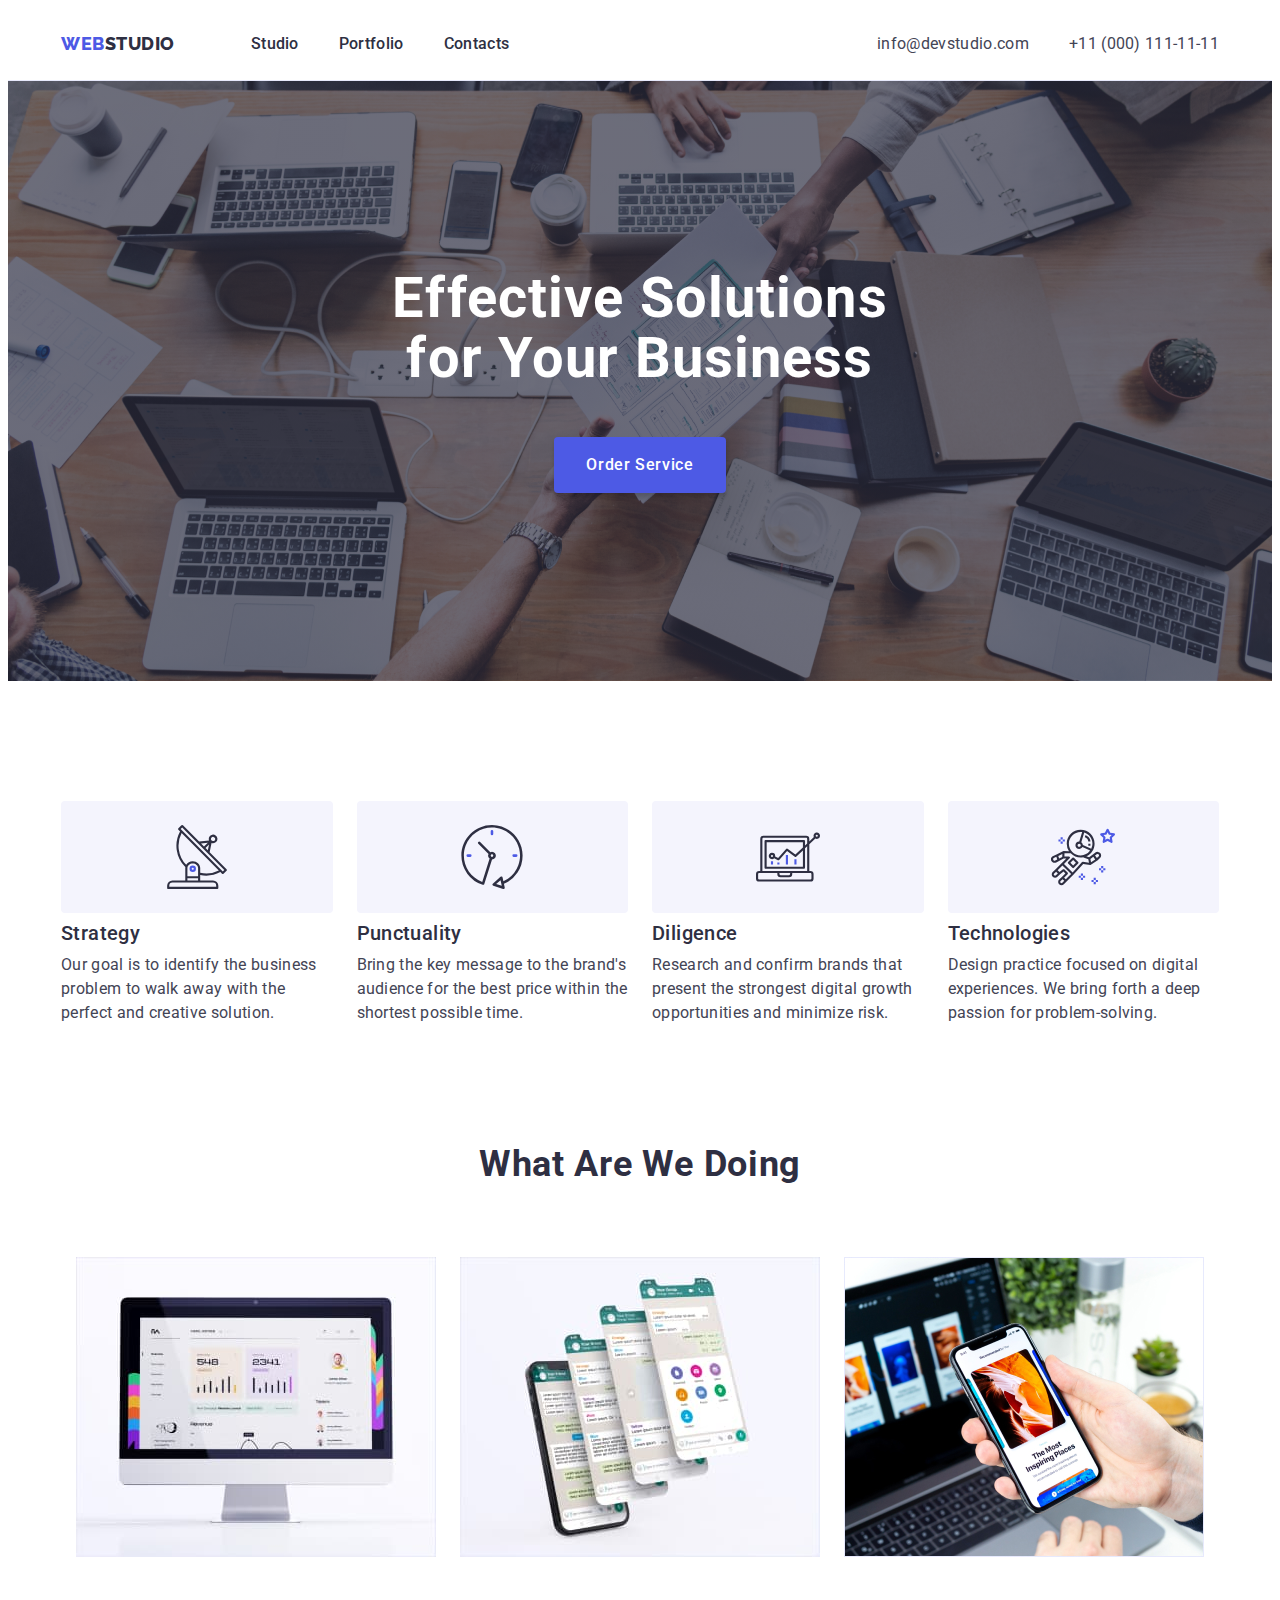
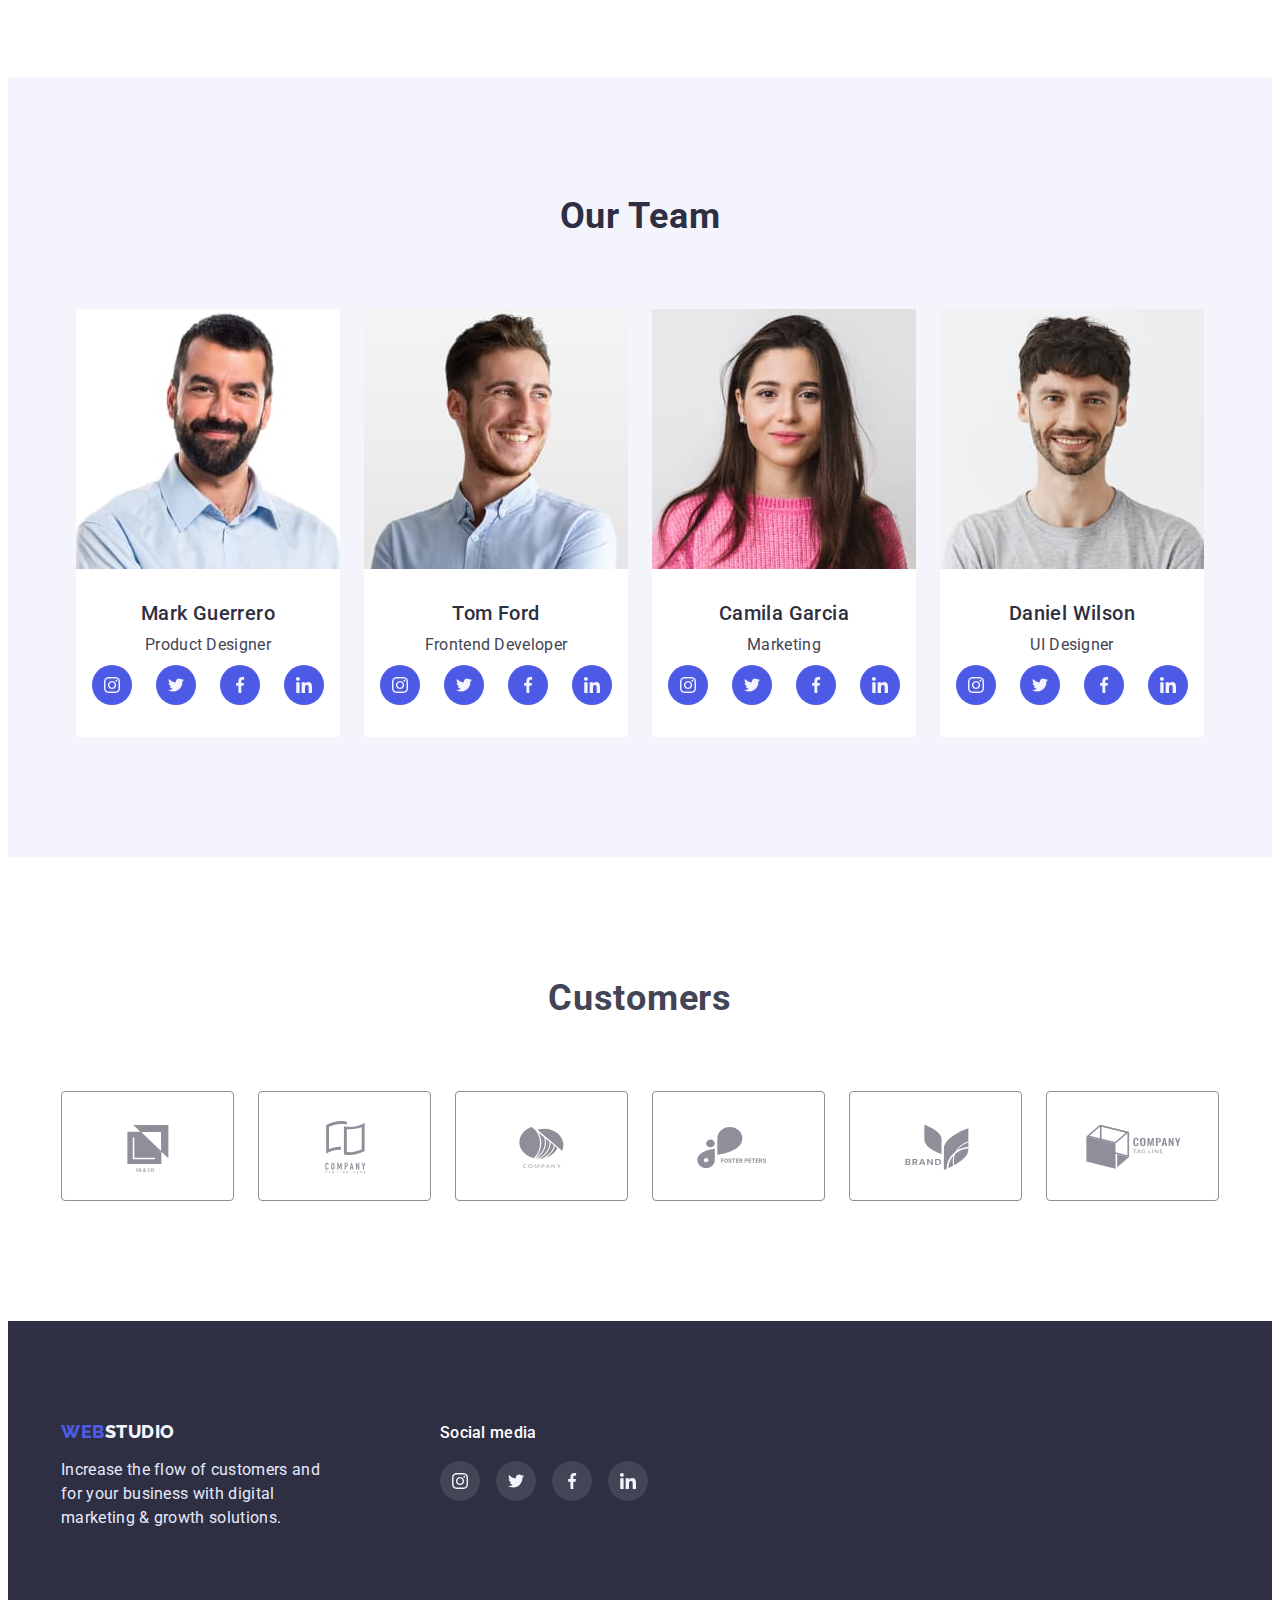
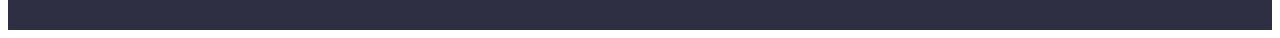
<file: index.html>
<!DOCTYPE html>
<html lang="en">

<head>
    <meta charset="UTF-8">
    <meta http-equiv="X-UA-Compatible" content="IE=edge">
    <meta name="viewport" content="width=device-width, initial-scale=1.0">
    <title>WebStudio</title>
    <link rel="preconnect" href="https://fonts.googleapis.com">
    <link rel="preconnect" href="https://fonts.gstatic.com" crossorigin>
    <link
        href="https://fonts.googleapis.com/css2?family=Raleway:wght@800&family=Roboto:wght@400;500;700;900&display=swap"
        rel="stylesheet" />
    <link rel="stylesheet" href="https://cdnjs.cloudflare.com/ajax/libs/modern-normalize/1.1.0/modern-normalize.min.css"
        integrity="sha512-wpPYUAdjBVSE4KJnH1VR1HeZfpl1ub8YT/NKx4PuQ5NmX2tKuGu6U/JRp5y+Y8XG2tV+wKQpNHVUX03MfMFn9Q=="
        crossorigin="anonymous" referrerpolicy="no-referrer" />
    <link href="./css/styles.css" rel="stylesheet">
</head>

<body>
    <header class="header">
        <div class="conteiner header-conteiner">
            <nav class="header-nav">
                <a class="logo-web link" href="./index.html">Web<span class="logo-studio">Studio</span></a>
                <ul class="header-list list">
                    <li class="header-link link">
                        <a class="pages link" href="./index.html">Studio</a>
                    </li>
                    <li class="header-link link">
                        <a class="pages link" href="./portfolio.html">Portfolio</a>
                    </li>
                    <li class="header-link link">
                        <a class="pages link" href="">Contacts</a>
                    </li>
                </ul>
            </nav>
            <address class="header-list">

                <ul class="header-address-list list">
                    <li class="header-address">
                        <a class="header-item link" href="mailto:info@devstudio.com">info@devstudio.com</a>
                    </li>
                    <li class="header-address-">
                        <a class="header-item link" href="tel:+110001111111">+11 (000) 111-11-11</a>
                    </li>
                </ul>

            </address>
        </div>
    </header>
    <main>
        <section class="hero">
            <div class="conteiner">
                <h1 class="hero-title">Effective Solutions for Your Business</h1>
                <button class="hero-btn" type="button">Order Service</button>
            </div>
        </section>
        <section class="advantage section">
            <div class="conteiner advantage-conteiner">
                <h2 hidden class="advantage">advantage</h2>
                <ul class="advantage-list list">
                    <li class="advantage-item list ">
                        <div class="advantage-box">
                            <svg width="64" height="64" class="advantage-icon">
                                <use href="./images/hw4.svg#icon-advantage1"></use>
                            </svg>
                        </div>
                        <h3 class="advantage-title">Strategy</h3>
                        <p class="advantage-text">Our goal is to identify the business
                            problem to walk away with the perfect and creative solution.</p>
                    </li>
                    <li class="advantage-item list">
                        <div class="advantage-box">
                            <svg width="64" height="64">
                                <use href="./images/hw4.svg#icon-advantage3"></use>
                            </svg>
                        </div>
                        <h3 class="advantage-title">Punctuality</h3>
                        <p class="advantage-text"> Bring the key message to the brand's audience for the best price
                            within
                            the shortest possible
                            time.
                        </p>
                    </li>
                    <li class="advantage-item list">
                        <div class="advantage-box">
                            <svg width="64" height="64">
                                <use href="./images/hw4.svg#icon-advantage4"></use>
                            </svg>
                        </div>
                        <h3 class="advantage-title">Diligence</h3>
                        <p class="advantage-text">Research and confirm brands that present the strongest digital
                            growth
                            opportunities and minimize
                            risk.
                        </p>
                    </li>

                    <li class="advantage-item list">
                        <div class="advantage-box">
                            <svg width="64" height="64">
                                <use href="./images/hw4.svg#icon-advantage2"></use>
                            </svg>
                        </div>
                        <h3 class="advantage-title">Technologies</h3>
                        <p class="advantage-text">Design practice focused on digital experiences. We bring forth a
                            deep
                            passion for
                            problem-solving.
                        </p>
                    </li>
                </ul>
            </div>
        </section>
        <section class="our-work section">
            <div class="conteiner">
                <h2 class="our-work-title">What are we doing</h2>

                <ul class="our-work list">
                    <li class="our-work-item"><img src="./images/img1.jpg" alt="monitor" width="360" height="300"></li>
                    <li class="our-work-item"><img src="./images/img2.jpg" alt="picture with phone" width="360"
                            height="300"></li>
                    <li class="our-work-item"><img src="./images/img3.jpg" alt="smartphone and computer" width="360"
                            height="300"></li>
                </ul>
            </div>
        </section>
        <section class="team section">
            <div class="conteiner">
                <h2 class="team-title">Our Team</h2>
                <ul class="team list">
                    <li class="team-item">
                        <img src="./images/img4.jpg" alt="Product Designer" width="264" height="260">
                        <div class="team-card-text">
                            <h3 class="team-caption">Mark Guerrero</h3>
                            <p class="team-text">Product Designer</p>
                            <ul class="team-soc-list list">
                                <li class="team-soc-item">
                                    <a href="" class="team-soc-link link">
                                        <svg width="16" height="16" class="team-soc-icon">
                                            <use href="./images/hw4.svg#icon-instagram"></use>
                                        </svg>
                                    </a>
                                </li>
                                <li class="team-soc-item">
                                    <a href="" class="team-soc-link link">
                                        <svg width="16" height="16" class="team-soc-icon">
                                            <use href="./images/hw4.svg#icon-twitter"></use>
                                        </svg>
                                    </a>
                                </li>
                                <li class="team-soc-item">
                                    <a href="" class="team-soc-link link">
                                        <svg width="16" height="16" class="team-soc-icon">
                                            <use href="./images/hw4.svg#icon-facebook"></use>
                                        </svg>
                                    </a>
                                </li>
                                <li class="team-soc-item">
                                    <a href="" class="team-soc-link link">
                                        <svg width="16" height="16" class="team-soc-icon">
                                            <use href="./images/hw4.svg#icon-linkedin"></use>
                                        </svg>
                                    </a>
                                </li>
                            </ul>
                        </div>
                    </li>
                    <li class="team-item">
                        <img src="./images/img5.jpg" alt="Frontend Developer" width="264" height="260">
                        <div class="team-card-text">
                            <h3 class="team-caption">Tom Ford</h3>
                            <p class="team-text">Frontend Developer</p>
                            <ul class="team-soc-list list">
                                <li class="team-soc-item">
                                    <a href="" class="team-soc-link link">
                                        <svg width="16" height="16" class="team-soc-icon">
                                            <use href="./images/hw4.svg#icon-instagram"></use>
                                        </svg>
                                    </a>
                                </li>
                                <li class="team-soc-item">
                                    <a href="" class="team-soc-link link">
                                        <svg width="16" height="16" class="team-soc-icon">
                                            <use href="./images/hw4.svg#icon-twitter"></use>
                                        </svg>
                                    </a>
                                </li>
                                <li class="team-soc-item">
                                    <a href="" class="team-soc-link link">
                                        <svg width="16" height="16" class="team-soc-icon">
                                            <use href="./images/hw4.svg#icon-facebook"></use>
                                        </svg>
                                    </a>
                                </li>
                                <li class="team-soc-item">
                                    <a href="" class="team-soc-link link">
                                        <svg width="16" height="16" class="team-soc-icon">
                                            <use href="./images/hw4.svg#icon-linkedin"></use>
                                        </svg>
                                    </a>
                                </li>
                            </ul>
                        </div>
                    </li>
                    <li class="team-item">
                        <img src="./images/img6.jpg" alt="Marketing" width="264" height="260">
                        <div class="team-card-text">
                            <h3 class="team-caption">Camila Garcia</h3>
                            <p class="team-text">Marketing</p>
                            <ul class="team-soc-list list">
                                <li class="team-soc-item">
                                    <a href="" class="team-soc-link link">
                                        <svg width="16" height="16" class="team-soc-icon">
                                            <use href="./images/hw4.svg#icon-instagram"></use>
                                        </svg>
                                    </a>
                                </li>
                                <li class="team-soc-item">
                                    <a href="" class="team-soc-link link">
                                        <svg width="16" height="16" class="team-soc-icon">
                                            <use href="./images/hw4.svg#icon-twitter"></use>
                                        </svg>
                                    </a>
                                </li>
                                <li class="team-soc-item">
                                    <a href="" class="team-soc-link link">
                                        <svg width="16" height="16" class="team-soc-icon">
                                            <use href="./images/hw4.svg#icon-facebook"></use>
                                        </svg>
                                    </a>
                                </li>
                                <li class="team-soc-item">
                                    <a href="" class="team-soc-link link">
                                        <svg width="16" height="16" class="team-soc-icon">
                                            <use href="./images/hw4.svg#icon-linkedin"></use>
                                        </svg>
                                    </a>
                                </li>
                            </ul>
                        </div>
                    </li>
                    <li class="team-item">
                        <img src="./images/img7.jpg" alt="UI Designer" width="264" height="260">
                        <div class="team-card-text">
                            <h3 class="team-caption">Daniel Wilson</h3>
                            <p class="team-text">UI Designer</p>
                            <ul class="team-soc-list list">
                                <li class="team-soc-item">
                                    <a href="" class="team-soc-link link">
                                        <svg width="16" height="16" class="team-soc-icon">
                                            <use href="./images/hw4.svg#icon-instagram"></use>
                                        </svg>
                                    </a>
                                </li>
                                <li class="team-soc-item">
                                    <a href="" class="team-soc-link link">
                                        <svg width="16" height="16" class="team-soc-icon">
                                            <use href="./images/hw4.svg#icon-twitter"></use>
                                        </svg>
                                    </a>
                                </li>
                                <li class="team-soc-item">
                                    <a href="" class="team-soc-link link">
                                        <svg width="16" height="16" class="team-soc-icon">
                                            <use href="./images/hw4.svg#icon-facebook"></use>
                                        </svg>
                                    </a>
                                </li>
                                <li class="team-soc-item">
                                    <a href="" class="team-soc-link link">
                                        <svg width="16" height="16" class="team-soc-icon">
                                            <use href="./images/hw4.svg#icon-linkedin"></use>
                                        </svg>
                                    </a>
                                </li>
                            </ul>
                        </div>
                    </li>
                </ul>
            </div>
        </section>
        <section class="customers section">
            <div class="conteiner">
                <h2 class="customers-title">Customers</h2>
                <ul class="customers-list list">
                    <li class="customers-item">
                        <a class="customers-link link" href="">
                            <svg class="customers-icon" width="104" height="56">
                                <use href="./images/hw4.svg#icon-logo2c"></use>
                            </svg>

                        </a>
                    </li>
                    <li class="customers-item">
                        <a class="customers-link link" href="">
                            <svg class="customers-icon" width="104" height="56">
                                <use href="./images/hw4.svg#icon-logo3c"></use>
                            </svg>

                        </a>
                    </li>
                    <li class="customers-item">
                        <a class="customers-link link" href="">
                            <svg class="customers-icon" width="104" height="56">
                                <use href="./images/hw4.svg#icon-logo4c"></use>
                            </svg>

                        </a>
                    </li>
                    <li class="customers-item">
                        <a class="customers-link link" href="">
                            <svg class="customers-icon" width="104" height="56">
                                <use href="./images/hw4.svg#icon-logo5c"></use>
                            </svg>

                        </a>
                    </li>
                    <li class="customers-item">
                        <a class="customers-link link" href="">
                            <svg class="customers-icon" width="104" height="56">
                                <use href="./images/hw4.svg#icon-logo6c"></use>
                            </svg>

                        </a>
                    </li>
                    <li class="customers-item">
                        <a class="customers-link link" href="">
                            <svg class="customers-icon" width="104" height="56">
                                <use href="./images/hw4.svg#icon-logo7c"></use>
                            </svg>

                        </a>
                    </li>


                </ul>
            </div>
        </section>
    </main>

    <footer class="footer">
        <div class="conteiner footer-conteiner">
            <div class="footer-logo-box ">
                <a class="footer-logo-web link" href="./index.html">Web<span class="footer-logo-studio link">Studio</span>
                </a>
                <p class="footer-text">Increase the flow of customers and <br> for your business with digital <br>
                    marketing
                    &
                    growth
                    solutions.
                </p>
            </div>
            <div class="footer-social">
                <p class="footer-social-text">Social media</p>
                <ul class="footer-social-list list">
                    <li class="footer-social-item">
                        <a class="footer-social-link link" href="">
                            <svg class="footer-social-icon" width="16" height="16">
                                <use href="./images/hw4.svg#icon-instagram"></use>
                            </svg>
                        </a>
                    </li>
                    <li class="footer-social-item">
                        <a class="footer-social-link link" href="">
                            <svg class="footer-social-icon" width="16" height="16">
                                <use href="./images/hw4.svg#icon-twitter"></use>
                            </svg>
                        </a>
                    </li>
                    <li class="footer-social-item">
                        <a class="footer-social-link link" href="">
                            <svg class="footer-social-icon" width="16" height="16">
                                <use href="./images/hw4.svg#icon-facebook"></use>
                            </svg>
                        </a>
                    </li>
                    <li class="footer-social-item">
                        <a class="footer-social-link link" href="">
                            <svg class="footer-social-icon" width="16" height="16">
                                <use href="./images/hw4.svg#icon-linkedin"></use>
                            </svg>
                        </a>
                    </li>
                </ul>
            </div>
        </div>

    </footer>


</body>


</html>
</file>
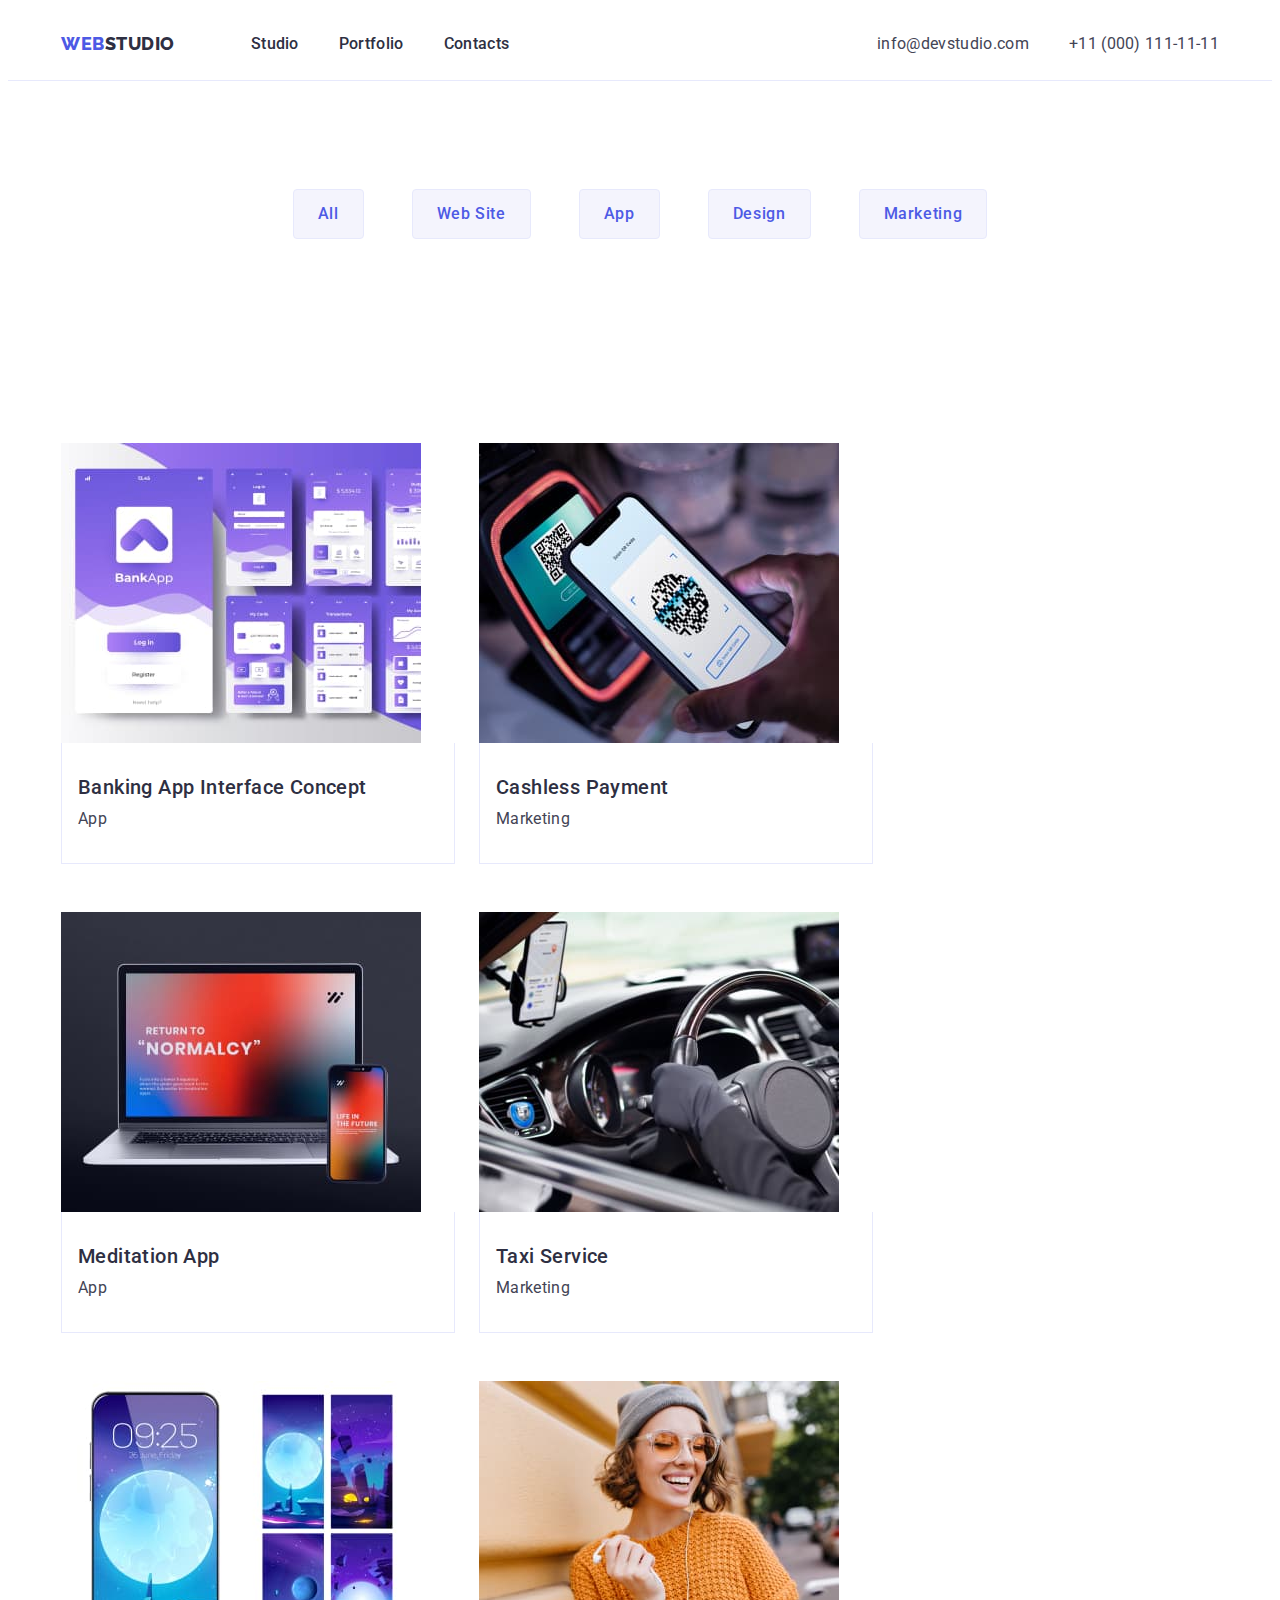
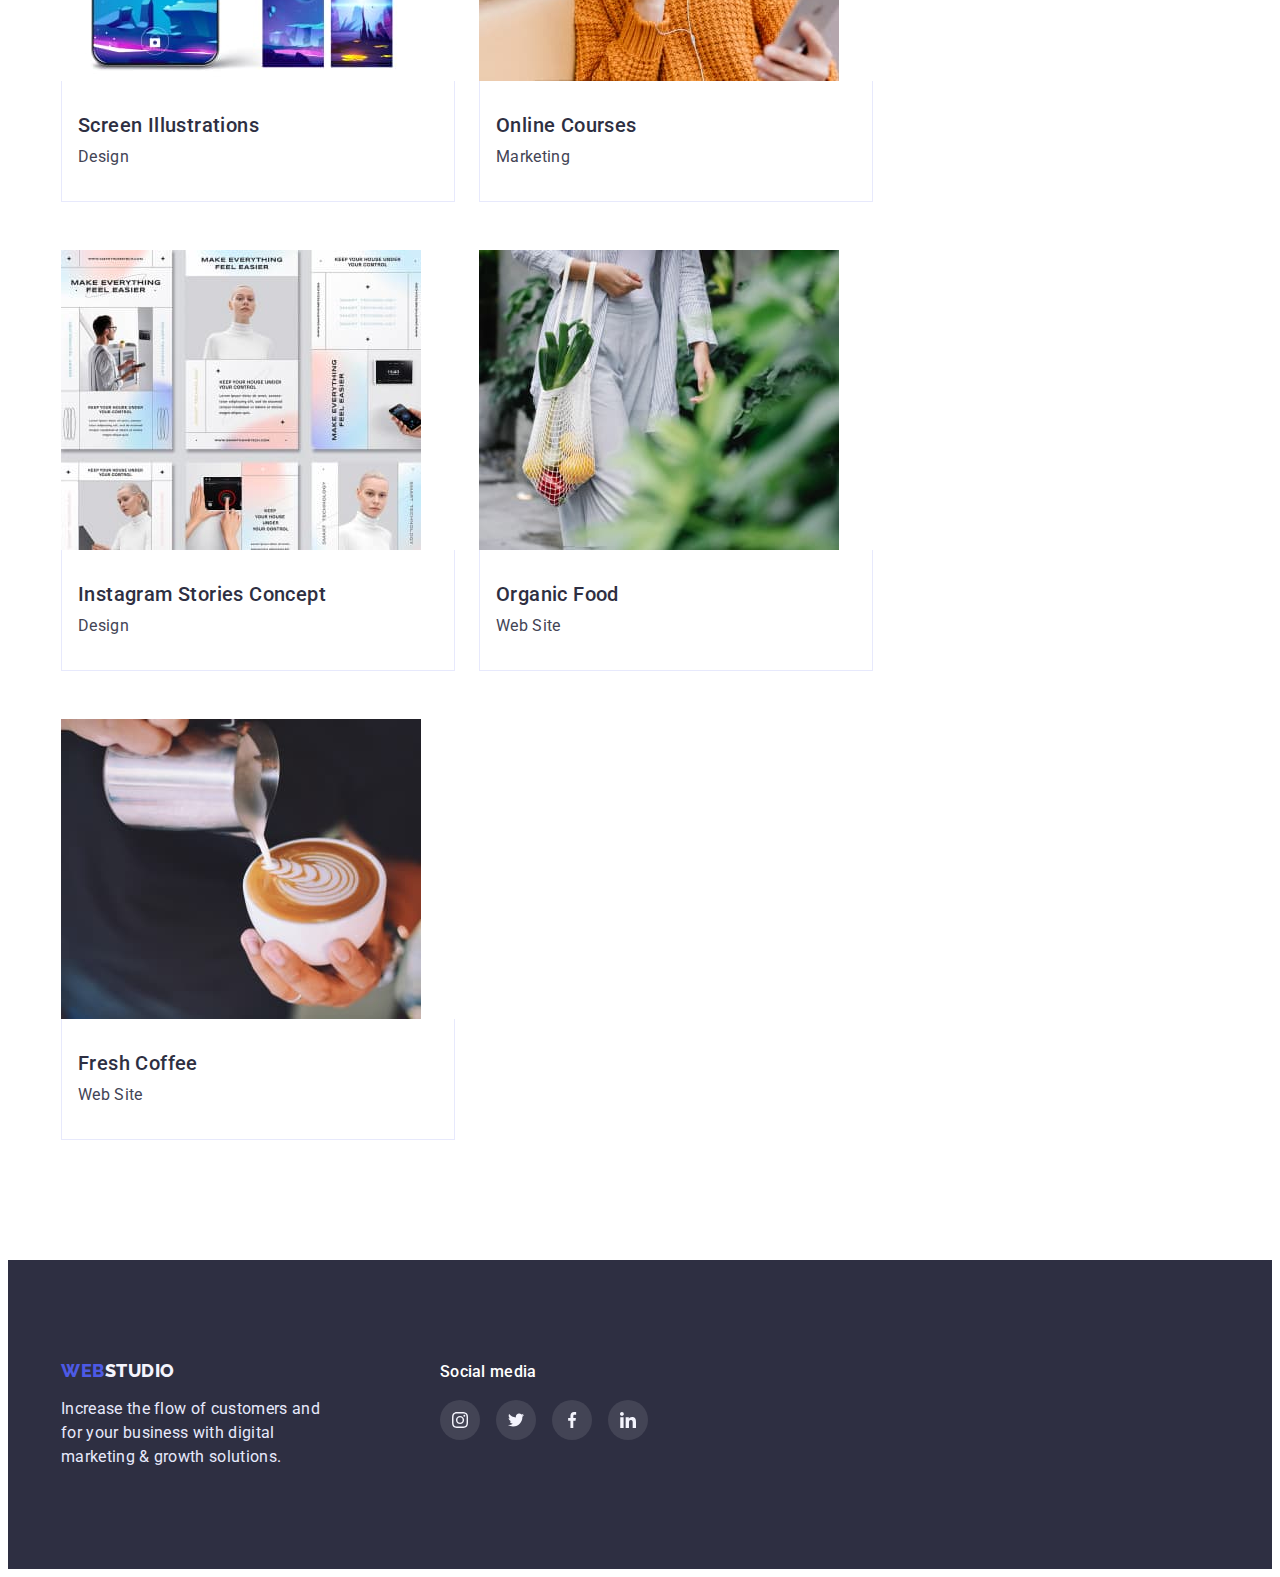
<file: portfolio.html>
<!DOCTYPE html>
<html lang="en">

<head>
    <meta charset="UTF-8">
    <meta http-equiv="X-UA-Compatible" content="IE=edge">
    <meta name="viewport" content="width=device-width, initial-scale=1.0">
    <title>WebStudio</title>
    <link rel="preconnect" href="https://fonts.googleapis.com">
    <link rel="preconnect" href="https://fonts.gstatic.com" crossorigin>
    <link
        href="https://fonts.googleapis.com/css2?family=Raleway:wght@800&family=Roboto:wght@400;500;700;900&display=swap"
        rel="stylesheet" />
    <link rel="stylesheet" href="https://cdnjs.cloudflare.com/ajax/libs/modern-normalize/1.1.0/modern-normalize.min.css"
        integrity="sha512-wpPYUAdjBVSE4KJnH1VR1HeZfpl1ub8YT/NKx4PuQ5NmX2tKuGu6U/JRp5y+Y8XG2tV+wKQpNHVUX03MfMFn9Q=="
        crossorigin="anonymous" referrerpolicy="no-referrer" />


    <link href="./css/styles.css" rel="stylesheet">
</head>

<header class="header">
    <div class="conteiner header-conteiner">
        <nav class="header-nav">
            <a class="logo-web link" href="./index.html">Web<span class="logo-studio">Studio</span></a>
            <ul class="header-list list">
                <li class="header-link link"><a class="pages link" href="./index.html">Studio</a></li>
                <li class="header-link link"><a class="pages link" href="">Portfolio</a></li>
                <li class="header-link link"><a class="pages link" href="">Contacts</a></li>
            </ul>
        </nav>
        <address>
            <ul class="header-address-list list">
                <li class="header-address">
                    <a class="header-item link" href="mailto:info@devstudio.com">info@devstudio.com</a>
                </li>
                <li class="header-address">
                    <a class="header-item link" href="tel:+110001111111">+11 (000) 111-11-11</a>
                </li>
            </ul>
        </address>
    </div>
</header>
<main>
    <section class="conteiner portfolio-section">
        <div class="conteiner portfolio-filters-conteiner">
            <h1 class="portfolio-visually-hidden">Progects</h1>
            <ul class="portfolio-filters list">
                <li class="portfolio-filters-item"><button class="portfolio-filters-btn" type="button">All</button></li>
                <li class="portfolio-filters-item"><button class="portfolio-filters-btn" type="button">Web Site</button>
                </li>
                <li class="portfolio-filters-item"><button class="portfolio-filters-btn" type="button">App</button></li>
                <li class="portfolio-filters-item"><button class="portfolio-filters-btn" type="button">Design</button>
                </li>
                <li class="portfolio-filters-item"><button class="portfolio-filters-btn"
                        type="button">Marketing</button></li>
            </ul>
        </div>
    </section>
    <section class="conteiner portfolio-item-section">
        <ul class="portfolio-progect-list list">
            <li class="portfolio-item">
                <a class="portfolio-link link">
                    <img class="bank-app-img" src="./images/portf1.jpg" alt="bank app" width="360" height="300">
                    <div class="card-text">
                        <h2 class="title">Banking App Interface Concept</h2>
                        <p class="text">App</p>
                    </div>
                </a>
            </li>
            <li class="portfolio-item">
                <a class="portfolio-link link">
                    <img class="cashless-payment-img" src="./images/portf2.jpg" alt="qr code" width="360" height="300">
                    <div class="card-text">
                        <h2 class="title">Cashless Payment</h2>
                        <p class="text">Marketing</p>
                    </div>
                </a>
            </li>
            <li class="portfolio-item">
                <a class="portfolio-link link">
                    <img class="meditaion-app-img" src="./images/portf3.jpg" alt="laptop" width="360" height="300">
                    <div class="card-text">
                        <h2 class="title">Meditation App</h2>
                        <p class="text">App</p>
                    </div>
                </a>
            </li>

            <li class="portfolio-item">
                <a class="portfolio-link link">
                    <img class="taxi-service-img" src="./images/portf4.jpg" alt="steering wheel" width="360"
                        height="300">
                    <div class="card-text">
                        <h2 class="title">Taxi Service</h2>
                        <p class="text">Marketing</p>
                    </div>
                </a>
            </li>
            <li class="portfolio-item">
                <a class="portfolio-link link">
                    <img class="screen-illustrations-img" src="./images/portf5.jpg" alt="screen phone" width="360"
                        height="300">
                    <div class="card-text">
                        <h2 class="title">Screen Illustrations</h2>
                        <p class="text">Design</p>
                    </div>
                </a>
            </li>
            <li class="portfolio-item">
                <a class="portfolio-link link">
                    <img class="online-courses-img" src="./images/portf6.jpg" alt="girl in orange sweater" width="360"
                        height="300">
                    <div class="card-text">
                        <h2 class="title">Online Courses</h2>
                        <p class="text">Marketing</p>
                    </div>
                </a>
            </li>
            <li class="portfolio-item">
                <a class="portfolio-link link">
                    <img src="./images/portf7.jpg" alt="many pictures" width="360" height="300">
                    <div class="card-text">
                        <h2 class="title">Instagram Stories Concept</h2>
                        <p class="text">Design</p>
                    </div>
                </a>
            </li>
            <li class="portfolio-item">
                <a class="portfolio-link link">
                    <img class="organic-food-img" src="./images/portf8.jpg" alt="groceries in a bag" width="360"
                        height="300">
                    <div class="card-text">
                        <h2 class="title">Organic Food</h2>
                        <p class="text">Web Site</p>
                    </div>
                </a>
            </li>
            <li class="portfolio-item">
                <a class="portfolio-link link">
                    <img class="fresh-coffee-img" src="./images/portf9.jpg" alt="cappuccino" width="360" height="300">
                    <div class="card-text">
                        <h2 class="title">Fresh Coffee</h2>
                        <p class="text">Web Site</p>
                    </div>
                </a>
            </li>
        </ul>
    </section>
</main>

<footer class="footer">
    <div class="conteiner footer-conteiner">
        <div class="footer-logo-box ">
            <a class="footer-logo-web link" href="./index.html">Web<span class="footer-logo-studio link">Studio</span>
            </a>
            <p class="footer-text">Increase the flow of customers and <br> for your business with digital <br>
                marketing
                &
                growth
                solutions.
            </p>
        </div>
        <div class="footer-social">
            <p class="footer-social-text">Social media</p>
            <ul class="footer-social-list list">
                <li class="footer-social-item">
                    <a class="footer-social-link link" href="">
                        <svg class="footer-social-icon" width="16" height="16">
                            <use href="./images/hw4.svg#icon-instagram"></use>
                        </svg>
                    </a>
                </li>
                <li class="footer-social-item">
                    <a class="footer-social-link link" href="">
                        <svg class="footer-social-icon" width="16" height="16">
                            <use href="./images/hw4.svg#icon-twitter"></use>
                        </svg>
                    </a>
                </li>
                <li class="footer-social-item">
                    <a class="footer-social-link link" href="">
                        <svg class="footer-social-icon" width="16" height="16">
                            <use href="./images/hw4.svg#icon-facebook"></use>
                        </svg>
                    </a>
                </li>
                <li class="footer-social-item">
                    <a class="footer-social-link link" href="">
                        <svg class="footer-social-icon" width="16" height="16">
                            <use href="./images/hw4.svg#icon-linkedin"></use>
                        </svg>
                    </a>
                </li>
            </ul>
        </div>
    </div>

</footer>




</html>
</file>
<file: css/styles.css>
:root {
    --color-iris: #4D5AE5;
    --color-ocean: #404BBF;
    --color-navy-blue: #2E2F42;
    --color-green: #31D0AA;
    --color-slate: #434455;
    --color-light-slate: #8E8F99;
    --color-cornflower: #E7E9FC;
    --color-cloud: #F4F4FD;
    --color-grey: #2E2F42;
    --color-wite: #FFFFFF;
}

body {
    font-family: "Roboto", sans-serif;
    color: var(--color-slate);

}

p,
h1,
h2,
h3,
h4,
h5,
h6,
ul {
    margin: 0;
    padding: 0;
}


img {
    display: block;
    max-width: 100%;
    height: auto;
}

.section {
    padding: 120px 0;
}


button {
    font-family: inherit;
}

address {
    font-style: normal;
}

.conteiner {
    max-width: 1158px;
    padding-left: 15px;
    padding-right: 15px;
    margin: 0 auto;
}

/*------HEADER------*/
.header {
    background-color: var(--color-wite);
    padding-top: 24px;
    padding-bottom: 24px;
    border-bottom: 1px solid var(--color-cornflower);

}

.header-list {
    display: flex;
    align-items: center;
    gap: 40px;
}

.header-conteiner {
    display: flex;
    align-items: center;
}

.header-nav {
    display: flex;
    align-items: center;
    margin-right: auto;
}

.logo-web {
    margin-right: 76px;
}

.header-address-list {
    display: flex;
    align-items: center;
    gap: 40px;
}



/*--------LOGO-------*/

.logo-web {
    font-family: 'Raleway', sans-serif;
    font-style: normal;
    font-weight: 800;
    font-size: 18px;
    line-height: 1.17;
    letter-spacing: 0.03em;
    text-transform: uppercase;
    color: var(--color-iris)
}

.logo-studio {
    font-family: 'Raleway', sans-serif;
    font-style: normal;
    font-weight: 800;
    font-size: 18px;
    line-height: 1.17;
    letter-spacing: 0.03em;
    text-transform: uppercase;
    color: var(--color-navy-blue);
}

.link {
    text-decoration: none;
}

.list {
    list-style: none;
}

/*-----NAV-----*/

.pages {
    font-style: normal;
    font-weight: 500;
    font-size: 16px;
    line-height: 1.5;
    letter-spacing: 0.02em;
    color: var(--color-grey);
}

.pages:hover {
    color: var(--color-ocean);
}

.pages:focus {
    color: var(--color-ocean);
}

/*-----ADDERESS-----*/

address {
    font-style: normal;
}

.header-item {

    font-size: 16px;
    line-height: 1.5;
    letter-spacing: 0.02em;
    color: var(--color-slate);
    gap: 40px;
}

.header-item:hover,
.header-item:focus {
    color: var(--color-ocean);
}

/*-------HERO--------*/


.hero {
    background-color: var(--color-navy-blue);
    background-image: linear-gradient(rgba(46, 47, 66, 0.7),
            rgba(46, 47, 66, 0.7)),
        url(../images/s.hero.jpg);
    background-repeat: no-repeat;
    background-position: center;
    background-size: cover;
    display: flex;
    align-items: center;
    padding-top: 188px;
    padding-bottom: 188px;

}

.hero-title {

    font-size: 56px;
    margin-bottom: 48px;
    line-height: 1.07;
    text-align: center;
    letter-spacing: 0.02em;
    color: var(--color-wite);
    max-width: 496px;


}

.hero-btn {
    font-family: inherit;
    font-weight: 500;
    font-size: 16px;
    line-height: 1.5;
    letter-spacing: 0.04em;
    color: var(--color-wite);
    background: var(--color-iris);
    box-shadow: 0px 4px 4px rgba(0, 0, 0, 0.15);
    cursor: pointer;
    display: block;
    padding: 16px 32px;
    border-radius: 4px;
    margin: 0 auto;
    text-align: center;
    border: none;
}

.hero-btn:hover,
.hero-btn:focus {
    background-color: var(--color-ocean);
}


/*---------ADVANTAGE-----*/

.advantage {
    padding-bottom: 0px;
}


.advantage-list {
    display: flex;
    flex-wrap: wrap;
    align-items: center;
    gap: 24px;
}

.advantage-item {
    flex-basis: calc((100% - 72px) / 4);
}

.advantage-box {
    display: flex;
    justify-content: center;
    align-items: center;
    height: 112px;
    background: var(--color-cloud);
    border-radius: 4px;
    margin-bottom: 8px;
}

.advantage-title {
    margin-bottom: 8px;
    font-style: normal;
    font-weight: 500;
    font-size: 20px;
    line-height: 1.2;
    letter-spacing: 0.02em;
    color: var(--color-navy-blue)
}

.advantage-text {
    font-size: 16px;
    line-height: 1.5;
    letter-spacing: 0.02em;
    color: var(--color-slate)
}



/*------OUR WORK-----*/


.our-work-title {
    font-style: normal;
    font-weight: 700;
    font-size: 36px;
    line-height: 1.11;
    text-align: center;
    letter-spacing: 0.02em;
    text-transform: capitalize;
    color: var(--color-navy-blue);
    margin-bottom: 72px;
}

.our-work {
    display: flex;
    align-items: center;
    gap: 24px;
}

.our-work-item {
    flex-basis: calc((100% - 48px) / 3);

}

/*----TEAM----*/

.team {
    display: flex;
    align-items: center;
    gap: 24px;
    background-color: var(--color-cloud);

}

.team-item {
    background: var(--color-wite);
    flex-basis: calc((100% - 108px) / 4);
}

.team-card-text {
    padding: 32px 16px;
}

.team-title {
    font-size: 36px;
    line-height: 1.11;
    text-align: center;
    letter-spacing: 0.02em;
    text-transform: capitalize;
    color: var(--color-grey);
    margin-bottom: 72px;

}

.team-caption {
    font-style: normal;
    font-weight: 500;
    font-size: 20px;
    line-height: 1.2;
    letter-spacing: 0.02em;
    color: var(--color-grey);
    text-align: center;
    margin-bottom: 8px;

}

.team-text {
    font-size: 16px;
    line-height: 1.5;
    letter-spacing: 0.02em;
    color: var(--color-slate);
    text-align: center;
    margin-bottom: 8px;
}

.team-soc-list {
    display: flex;
    justify-content: center;
    gap: 24px;

}

.team-soc-item {
    width: 40px;
    height: 40px;
}

.team-soc-link {
    width: 100%;
    height: 100%;
    border-radius: 50%;
    background-color: var(--color-iris);
    display: flex;
    align-items: center;
    justify-content: center;
}

.team-soc-icon {
    fill: var(--color-cloud);
}

.team-soc-link:hover {
    background-color: var(--color-ocean);
}

.team-soc-link:focus {
    background-color: var(--color-ocean);
}

/*-------CUSTOMERS----*/



.customers-title {
    text-align: center;
    font-size: 36px;
    line-height: 1, 11;
    letter-spacing: 0.02em;
    text-transform: capitalize;
    margin-bottom: 72px;
}

.customers-list {
    display: flex;
    align-items: center;
    gap: 24px;

}
.customers-item {
    flex-basis: calc((100% - 120px) / 6);
}

.customers-link {
    display: flex;
    align-items: center;
    justify-content: center;
    height: 88px;
    border-radius: 4px;
    border: 1px solid var(--color-light-slate);
    padding: 10px;  
    color: var(--color-light-slate);
}

.customers-icon {
    fill: currentColor;
}

.customers-link:hover {
    border: 1px solid var(--color-ocean);
    color: var(--color-ocean);
}


.customers-link:focus {
    border: 1px solid var(--color-ocean);
    color: var(--color-ocean);
}


/*------FOOTER--------*/

.footer {

    background-color: var(--color-grey);
    padding-top: 100px;
    padding-bottom: 100px;
}

.footer-conteiner {
    display: flex;

}

.footer-logo {
    font-family: 'Raleway', sans-serif;
    font-weight: 800;
    font-size: 18px;
    line-height: 1.17;
    letter-spacing: 0.03em;
    text-transform: uppercase;
    color: var(--color-iris);


}

.footer-logo-web {
    font-family: 'Raleway', sans-serif;
    font-weight: 800;
    font-size: 18px;
    line-height: 1.17;
    letter-spacing: 0.03em;
    text-transform: uppercase;
    color: var(--color-iris);
}

.footer-logo-studio {
    font-family: 'Raleway', sans-serif;
    font-style: normal;
    font-weight: 800;
    font-size: 18px;
    line-height: 1.17;
    align-items: center;
    letter-spacing: 0.03em;
    text-transform: uppercase;
    color: var(--color-cloud);
}

.footer-text {
    font-style: normal;
    font-weight: 400;
    font-size: 16px;
    line-height: 1.5;
    letter-spacing: 0.02em;
    color: var(--color-cornflower);
    background-color: var(--color-navy-blue);
    margin-top: 16px;

}

.footer-social {
    margin-left: 120px;

}


.footer-social-text {
    font-style: normal;
    font-weight: 500;
    font-size: 16px;
    line-height: 1.5;
    letter-spacing: 0.02em;
    color: var(--color-wite);
    margin-bottom: 16px;
}

.footer-social-list {
    display: flex;
    justify-content: center;
    gap: 16px;
}

.footer-social-item {
    width: 40px;
    height: 40px;
}

.footer-social-link {
    width: 100%;
    height: 100%;
    border-radius: 50%;
    background-color: rgba(255, 255, 255, 0.1);
    display: flex;
    align-items: center;
    justify-content: center;
}

.footer-social-icon {
    fill: var(--color-cloud);
}

.footer-social-link:hover {
    background-color: var(--color-green);
}

.footer-social-link:focus {
    background-color: var(--color-green);
}

/*------PORTFOLIO----*/
/*-----FILTERS----*/

.portfolio-section {
    display: flex;
    flex-wrap: wrap;
    align-items: center;
    padding: 96px 0 120px;

}

.portfolio-filters-conteiner {}

.portfolio-visually-hidden {
    position: absolute;
    width: 1px;
    height: 1px;
    margin: -1px;
    border: 0;
    padding: 0;
    white-space: nowrap;
    clip-path: inset(100%);
    clip: rect(0 0 0 0);
    overflow: hidden;
}

.portfolio-filters {
    display: flex;
    flex-direction: row;
    justify-content: center;
    align-items: center;
    border: transparent;
    text-transform: none;
}

.portfolio-filters-btn {
    font-family: inherit;
    font-style: normal;
    font-weight: 500;
    font-size: 16px;
    line-height: 1.5;
    align-items: center;
    text-align: center;
    letter-spacing: 0.04em;
    color: var(--color-iris);
    cursor: pointer;
    background: var(--color-cloud);
    padding-top: 12px;
    padding-bottom: 12px;
    padding-left: 24px;
    padding-right: 24px;
    border: 1px solid var(--color-cornflower);
    border-radius: 4px;
    
}

.portfolio-filters-item {
    display: flex;
    flex-wrap: wrap;
    gap: 24px;
    padding: 12px 24px 12px 24px;
}


.portfolio-filters-item :hover {
    background: var(--color-ocean);
    color: #FFFFFF;
    box-shadow: 0px 3px 1px rgba(0, 0, 0, 0.1), 0px 2px 1px rgba(0, 0, 0, 0.08), 0px 2px 2px rgba(0, 0, 0, 0.12);
    border-radius: 4px;
}

.portfolio-filters-item :focus {
    background: var(--color-ocean);
    color: #FFFFFF;
    box-shadow: 0px 3px 1px rgba(0, 0, 0, 0.1), 0px 2px 1px rgba(0, 0, 0, 0.08), 0px 2px 2px rgba(0, 0, 0, 0.12);
    border-radius: 4px;
}

/*-----PROJECT-----*/

.portfolio-item-section {
    padding-bottom: 120px;
}

.portfolio-progect-list {
    display: flex;
    flex-wrap: wrap;
    column-gap: 24px;
    row-gap: 48px;
    margin-top: 72px;
    cursor: pointer
}

.portfolio-link {
    display: block;
}

.portfolio-link:hover, .portfolio-link:focus {
    box-shadow: 0px 1px 6px rgba(46, 47, 66, 0.08), 0px 1px 1px rgba(46, 47, 66, 0.16), 0px 2px 1px rgba(46, 47, 66, 0.08);
}

.portfolio-item:is(:hover, :focus) .portfolio-item {
    max-width: calc((100% - 48px) / 3);
    height: 48px;
}


.card-text {
    display: flex;
    flex-direction: column;
    justify-content: center;
    align-items: flex-start;
    padding: 32px 16px;
    width: 360px;
    border-top: 0;
    border-right: 1px solid var(--color-cornflower);
    border-left: 1px solid var(--color-cornflower);
    border-bottom: 1px solid var(--color-cornflower);
}




.title {
    font-family: "Roboto", sans-serif;
    font-weight: 500;
    font-size: 20px;
    line-height: 24px;
    letter-spacing: 0.02em;
    color: var(--color-grey);
    margin-bottom: 8px;
}

.text {
    font-family: "Roboto", sans-serif;
    font-style: normal;
    font-weight: 400;
    font-size: 16px;
    line-height: 24px;
    letter-spacing: 0.02em;
    color: var(--color-slate);
    width: 360px;
}
</file>
